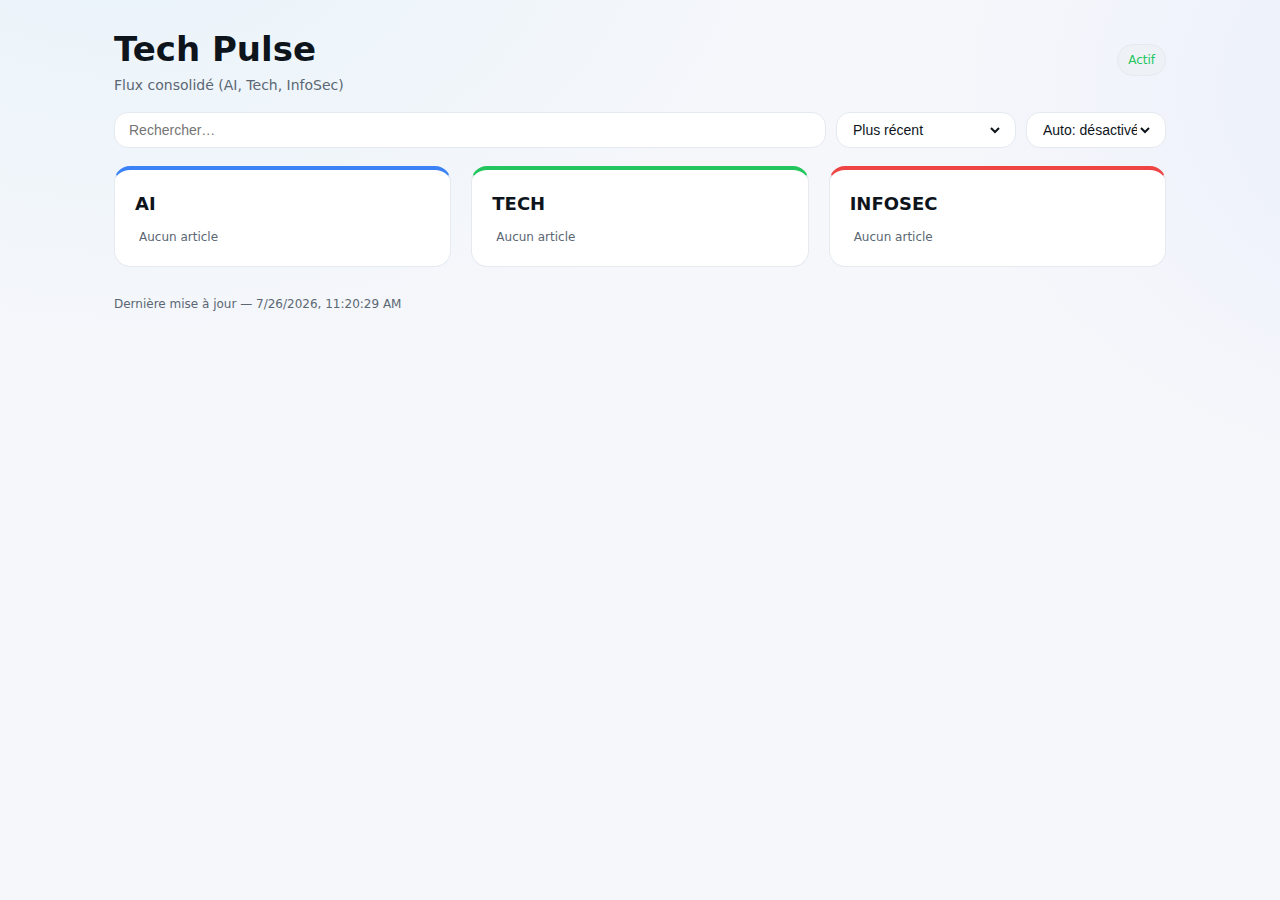
<file: index.html>
<!doctype html>
<html lang="fr">
<head>
  <meta charset="utf-8" />
  <meta name="viewport" content="width=device-width,initial-scale=1" />
  <title>Tech Pulse — News</title>
  <meta name="description" content="Flux de nouvelles agrégées (AI, Tech, InfoSec)">
  <style>
    :root{
      --bg:#0b0d10;--panel:#11151a;--muted:#7a8b9a;--text:#e6edf3;
      --brand:#4cc9f0;--accent:#22d3ee;
      --ok:#22c55e;--warn:#f59e0b;--err:#ef4444;
      --card:#0f1318;--cardHover:#151a21;--border:#1f2833;--chip:#18202a
    }
    @media (prefers-color-scheme: light){
      :root{--bg:#f6f7fb;--panel:#fff;--muted:#5b6773;--text:#0e141b;
      --brand:#2563eb;--accent:#3b82f6;
      --card:#fff;--cardHover:#f7f9fc;--border:#e5eaf0;--chip:#eef2f7}
    }
    *{box-sizing:border-box}
    html,body{height:100%}
    body{
      margin:0;
      background:
        radial-gradient(1200px 800px at 10% -10%, rgba(76,201,240,.08), transparent 60%),
        radial-gradient(1000px 700px at 120% 10%, rgba(59,130,246,.08), transparent 60%),
        var(--bg);
      color:var(--text);
      font:16px/1.5 system-ui,-apple-system,Segoe UI,Roboto,Inter,Arial,sans-serif
    }
    a{color:inherit;text-decoration:none}
    .container{max-width:1100px;margin:0 auto;padding:24px}

    header{display:grid;gap:12px;align-items:center;grid-template-columns:1fr auto;margin-bottom:16px}
    .title{font-size:clamp(22px,3vw,34px);font-weight:800}
    .subtitle{color:var(--muted);font-size:14px}

    .controls{display:grid;grid-template-columns:1fr 180px 140px;gap:10px;margin:14px 0 18px}
    .field{display:flex;align-items:center;border:1px solid var(--border);background:var(--panel);border-radius:14px;padding:8px 12px;gap:8px}
    .field input,.field select{width:100%;border:0;outline:0;background:transparent;color:var(--text);font-size:14px}

    .grid{display:grid;gap:20px;grid-template-columns:repeat(auto-fill,minmax(300px,1fr))}

    .card{border:1px solid var(--border);background:linear-gradient(180deg,rgba(255,255,255,.02),rgba(255,255,255,0)),var(--card);border-radius:16px;padding:20px;display:flex;flex-direction:column;gap:12px;transition:.2s transform,.2s box-shadow,.2s border-color}
    .card:hover{transform:translateY(-2px);box-shadow:0 10px 24px rgba(0,0,0,.12)}
    .card h3{margin:0;font-size:18px;font-weight:700}

    /* Bandeau coloré par catégorie */
    .card.AI{border-top:4px solid #3b82f6}
    .card.TECH{border-top:4px solid #22c55e}
    .card.INFOSEC{border-top:4px solid #ef4444}

    .feedlist{list-style:none;padding:0;margin:0;display:flex;flex-direction:column;gap:8px}
    .feedlist li{font-size:14px;line-height:1.4}
    .feedlist a:hover{color:var(--accent);text-decoration:underline}
    .feedlist .muted{font-size:12px;margin-left:4px;color:var(--muted)}

    .meta{display:flex;gap:10px;align-items:center;color:var(--muted);font-size:12px}
    .chip{background:var(--chip);color:var(--muted);padding:4px 8px;border-radius:999px;border:1px solid var(--border)}
    .badge{display:inline-flex;align-items:center;gap:6px;padding:6px 10px;border-radius:999px;background:var(--chip);border:1px solid var(--border);color:var(--muted);font-size:12px}
    .muted{color:var(--muted)}
    .hidden{display:none}

    .skeleton{animation:pulse 1.2s ease-in-out infinite;border-radius:10px;background:linear-gradient(90deg,rgba(255,255,255,.06),rgba(255,255,255,.12),rgba(255,255,255,.06))}
    @keyframes pulse{0%{opacity:.8}50%{opacity:.4}100%{opacity:.8}}

    footer{margin:28px 0 8px;color:var(--muted);font-size:12px;display:flex;justify-content:space-between;align-items:center}
    .hint{font-size:12px;color:var(--muted)}

    @media (max-width:760px){.controls{grid-template-columns:1fr}header{grid-template-columns:1fr}}
  </style>
</head>
<body>
  <div class="container">
    <header>
      <div>
        <div class="title">Tech Pulse</div>
        <div class="subtitle">Flux consolidé (AI, Tech, InfoSec)</div>
      </div>
      <span id="status" class="badge">Inactif</span>
    </header>

    <section class="controls">
      <label class="field">
        <input id="q" placeholder="Rechercher…">
      </label>
      <label class="field">
        <select id="sort">
          <option value="new">Plus récent</option>
          <option value="old">Plus ancien</option>
          <option value="az">A → Z</option>
        </select>
      </label>
      <label class="field">
        <select id="auto">
          <option value="0">Auto: désactivé</option>
          <option value="300000">Auto: 5 min</option>
          <option value="900000">Auto: 15 min</option>
        </select>
      </label>
    </section>

    <div id="alert" class="hint hidden"></div>
    <section id="grid" class="grid" aria-live="polite"></section>

    <footer>
      <div id="updated" class="muted">Dernière mise à jour — …</div>
    </footer>
  </div>

  <script>
    // ---------------- Config ----------------
    const DEFAULT_ENDPOINT = './feed.json';
    const urlParams = new URLSearchParams(location.search);
    const FEED_ENDPOINT = urlParams.get('endpoint') || DEFAULT_ENDPOINT;

    let allItems = [], autoTimer = null;
    const grid=document.getElementById('grid'), statusEl=document.getElementById('status'),
          updatedEl=document.getElementById('updated'), qEl=document.getElementById('q'),
          sortEl=document.getElementById('sort'), autoEl=document.getElementById('auto'),
          alertEl=document.getElementById('alert');

    qEl.addEventListener('input',render); sortEl.addEventListener('change',render);
    autoEl.addEventListener('change',()=>{if(autoTimer)clearInterval(autoTimer);const ms=+autoEl.value||0;if(ms>0)autoTimer=setInterval(load,ms);});

    function setStatus(t,c){statusEl.textContent=t;statusEl.style.color=c||'inherit';}
    function skeleton(n=6){grid.innerHTML='';for(let i=0;i<n;i++){const c=document.createElement('div');c.className='card';c.innerHTML=`<div class="skeleton" style="height:16px;width:70%"></div><div class="skeleton" style="height:12px;width:40%;margin-top:8px"></div>`;grid.appendChild(c);}}

    function deepFlatten(x,out=[]){if(Array.isArray(x)){x.forEach(i=>deepFlatten(i,out));return out;}if(x&&typeof x==='object'){if('json'in x)return deepFlatten(x.json,out);if('data'in x&&Array.isArray(x.data))return deepFlatten(x.data,out);if(x.title||x.link)out.push(x);for(const k of Object.keys(x)){if(typeof x[k]==='object')deepFlatten(x[k],out);}}return out;}
    function categoryFromLink(h){try{const s=new URL(h).pathname.toLowerCase();if(s.includes('/ai/'))return'AI';if(s.includes('/infosec/'))return'INFOSEC';}catch{}return'TECH';}

    async function load(){
      try{
        setStatus('Chargement','var(--warn)');skeleton();
        const r=await fetch(FEED_ENDPOINT,{headers:{'Accept':'application/json'}});
        if(!r.ok)throw new Error('HTTP '+r.status);
        const data=await r.json();
        const root=Array.isArray(data?.items)?data.items:(Array.isArray(data)?data:[data]);
        const flat=deepFlatten(root);
        allItems=flat.map(x=>{const title=x.title||'(Sans titre)',link=x.link||x.guid||'#',summary=x.description||'',published=new Date(x.isoDate||x.pubDate||x.date);return{title,link,summary,published,isDate:!isNaN(+published),category:categoryFromLink(link)};});
        updatedEl.textContent='Dernière mise à jour — '+new Date().toLocaleString();
        setStatus('Actif','var(--ok)');render();
      }catch(e){setStatus('Erreur','var(--err)');grid.innerHTML=`<div class="card"><h3>Échec</h3><p>${e.message}</p></div>`;}
    }

    function render(){
      const q=(qEl.value||'').toLowerCase(),mode=sortEl.value;
      let items=allItems.filter(it=>it.title.toLowerCase().includes(q)||(it.summary||'').toLowerCase().includes(q));
      items.sort((a,b)=>mode==='az'?a.title.localeCompare(b.title):mode==='old'?(a.published-b.published):(b.published-a.published));
      const bucket={AI:[],TECH:[],INFOSEC:[]};for(const it of items)bucket[it.category].push(it);
      bucket.AI=bucket.AI.slice(0,5);bucket.TECH=bucket.TECH.slice(0,5);bucket.INFOSEC=bucket.INFOSEC.slice(0,5);
      grid.innerHTML='';
      for(const k of ['AI','TECH','INFOSEC']){
        const arr=bucket[k];const el=document.createElement('article');el.className='card '+k;
        el.innerHTML=`<h3>${k}</h3><ul class="feedlist">${arr.map(i=>`<li><a href="${i.link}" target="_blank">${escapeHtml(i.title)}</a>${i.isDate?`<span class="muted">· ${timeAgo(i.published)}</span>`:''}</li>`).join('')||'<li class="muted">Aucun article</li>'}</ul>`;grid.appendChild(el);}
    }

    function timeAgo(d){const diff=Math.floor((Date.now()-d.getTime())/1000);const u=[['an',31536000],['mois',2592000],['j',86400],['h',3600],['min',60],['s',1]];for(const[n,s]of u){const v=Math.floor(diff/s);if(v>=1)return`${v} ${n}${v>1&&n!=='min'&&n!=='h'?'s':''}`;}return'maintenant';}
    function escapeHtml(s){return String(s).replace(/[&<>"']/g,m=>({'&':'&amp;','<':'&lt;','>':'&gt;','"':'&quot;',"'":'&#39;'}[m]));}

    (function init(){setStatus('Prêt','var(--muted)');if(+autoEl.value>0)autoTimer=setInterval(load,+autoEl.value);load();})();
  </script>
</body>
</html>
</file>
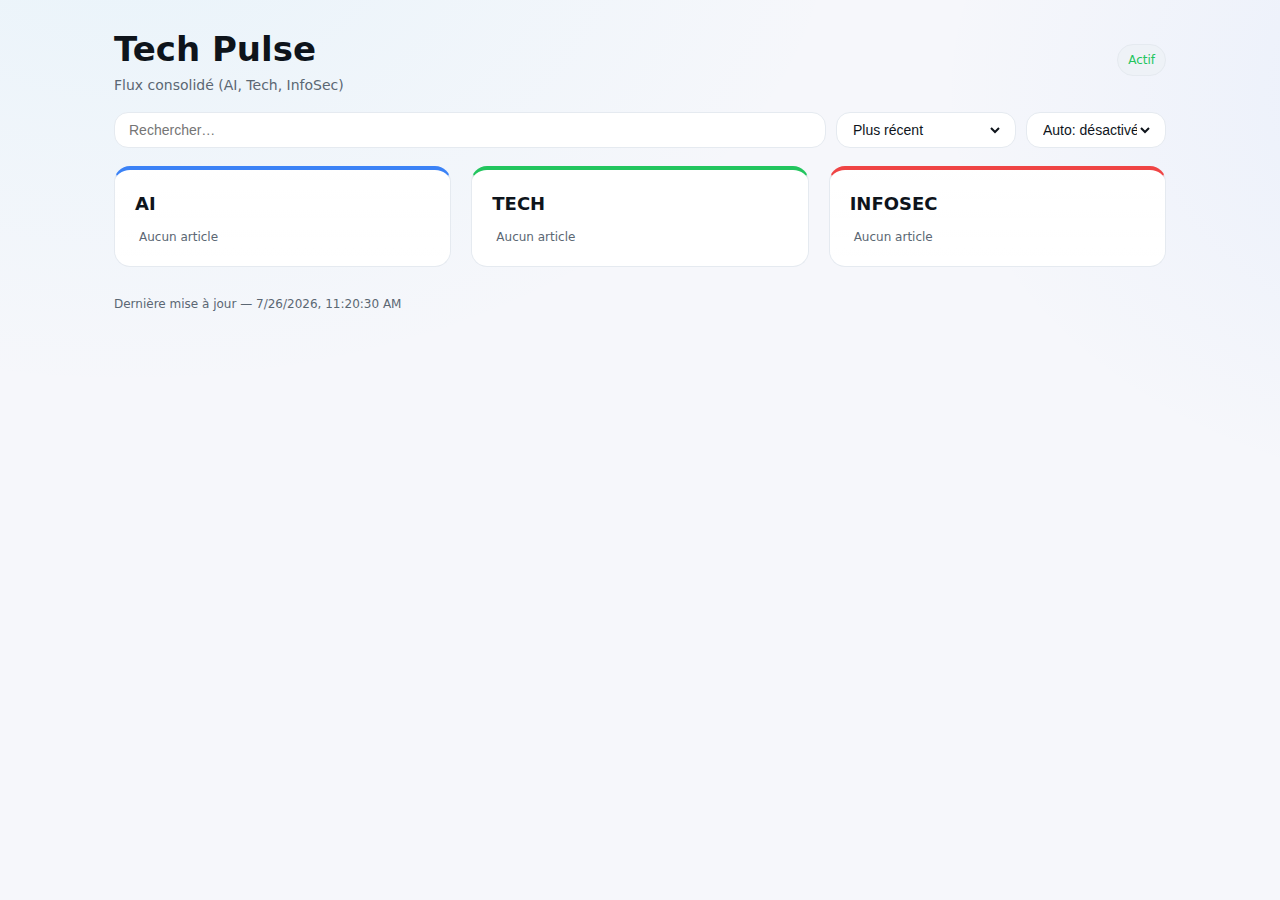
<file: testSite.html>
<!doctype html>
<html lang="fr">
<head>
  <meta charset="utf-8" />
  <meta name="viewport" content="width=device-width,initial-scale=1" />
  <title>Tech Pulse — News</title>
  <meta name="description" content="Flux de nouvelles agrégées (AI, Tech, InfoSec)">
  <style>
    :root{
      --bg:#0b0d10;--panel:#11151a;--muted:#7a8b9a;--text:#e6edf3;
      --brand:#4cc9f0;--accent:#22d3ee;
      --ok:#22c55e;--warn:#f59e0b;--err:#ef4444;
      --card:#0f1318;--cardHover:#151a21;--border:#1f2833;--chip:#18202a
    }
    @media (prefers-color-scheme: light){
      :root{--bg:#f6f7fb;--panel:#fff;--muted:#5b6773;--text:#0e141b;
      --brand:#2563eb;--accent:#3b82f6;
      --card:#fff;--cardHover:#f7f9fc;--border:#e5eaf0;--chip:#eef2f7}
    }
    *{box-sizing:border-box}
    html,body{height:100%}
    body{
      margin:0;
      background:
        radial-gradient(1200px 800px at 10% -10%, rgba(76,201,240,.08), transparent 60%),
        radial-gradient(1000px 700px at 120% 10%, rgba(59,130,246,.08), transparent 60%),
        var(--bg);
      color:var(--text);
      font:16px/1.5 system-ui,-apple-system,Segoe UI,Roboto,Inter,Arial,sans-serif
    }
    a{color:inherit;text-decoration:none}
    .container{max-width:1100px;margin:0 auto;padding:24px}

    header{display:grid;gap:12px;align-items:center;grid-template-columns:1fr auto;margin-bottom:16px}
    .title{font-size:clamp(22px,3vw,34px);font-weight:800}
    .subtitle{color:var(--muted);font-size:14px}

    .controls{display:grid;grid-template-columns:1fr 180px 140px;gap:10px;margin:14px 0 18px}
    .field{display:flex;align-items:center;border:1px solid var(--border);background:var(--panel);border-radius:14px;padding:8px 12px;gap:8px}
    .field input,.field select{width:100%;border:0;outline:0;background:transparent;color:var(--text);font-size:14px}

    .grid{display:grid;gap:20px;grid-template-columns:repeat(auto-fill,minmax(300px,1fr))}

    .card{border:1px solid var(--border);background:linear-gradient(180deg,rgba(255,255,255,.02),rgba(255,255,255,0)),var(--card);border-radius:16px;padding:20px;display:flex;flex-direction:column;gap:12px;transition:.2s transform,.2s box-shadow,.2s border-color}
    .card:hover{transform:translateY(-2px);box-shadow:0 10px 24px rgba(0,0,0,.12)}
    .card h3{margin:0;font-size:18px;font-weight:700}

    /* Bandeau coloré par catégorie */
    .card.AI{border-top:4px solid #3b82f6}
    .card.TECH{border-top:4px solid #22c55e}
    .card.INFOSEC{border-top:4px solid #ef4444}

    .feedlist{list-style:none;padding:0;margin:0;display:flex;flex-direction:column;gap:8px}
    .feedlist li{font-size:14px;line-height:1.4}
    .feedlist a:hover{color:var(--accent);text-decoration:underline}
    .feedlist .muted{font-size:12px;margin-left:4px;color:var(--muted)}

    .meta{display:flex;gap:10px;align-items:center;color:var(--muted);font-size:12px}
    .chip{background:var(--chip);color:var(--muted);padding:4px 8px;border-radius:999px;border:1px solid var(--border)}
    .badge{display:inline-flex;align-items:center;gap:6px;padding:6px 10px;border-radius:999px;background:var(--chip);border:1px solid var(--border);color:var(--muted);font-size:12px}
    .muted{color:var(--muted)}
    .hidden{display:none}

    .skeleton{animation:pulse 1.2s ease-in-out infinite;border-radius:10px;background:linear-gradient(90deg,rgba(255,255,255,.06),rgba(255,255,255,.12),rgba(255,255,255,.06))}
    @keyframes pulse{0%{opacity:.8}50%{opacity:.4}100%{opacity:.8}}

    footer{margin:28px 0 8px;color:var(--muted);font-size:12px;display:flex;justify-content:space-between;align-items:center}
    .hint{font-size:12px;color:var(--muted)}

    @media (max-width:760px){.controls{grid-template-columns:1fr}header{grid-template-columns:1fr}}
  </style>
</head>
<body>
  <div class="container">
    <header>
      <div>
        <div class="title">Tech Pulse</div>
        <div class="subtitle">Flux consolidé (AI, Tech, InfoSec)</div>
      </div>
      <span id="status" class="badge">Inactif</span>
    </header>

    <section class="controls">
      <label class="field">
        <input id="q" placeholder="Rechercher…">
      </label>
      <label class="field">
        <select id="sort">
          <option value="new">Plus récent</option>
          <option value="old">Plus ancien</option>
          <option value="az">A → Z</option>
        </select>
      </label>
      <label class="field">
        <select id="auto">
          <option value="0">Auto: désactivé</option>
          <option value="300000">Auto: 5 min</option>
          <option value="900000">Auto: 15 min</option>
        </select>
      </label>
    </section>

    <div id="alert" class="hint hidden"></div>
    <section id="grid" class="grid" aria-live="polite"></section>

    <footer>
      <div id="updated" class="muted">Dernière mise à jour — …</div>
    </footer>
  </div>

  <script>
    // ---------------- Config ----------------
    const DEFAULT_ENDPOINT = './feed.json';
    const urlParams = new URLSearchParams(location.search);
    const FEED_ENDPOINT = DEFAULT_ENDPOINT;

    let allItems = [], autoTimer = null;
    const grid=document.getElementById('grid'), statusEl=document.getElementById('status'),
          updatedEl=document.getElementById('updated'), qEl=document.getElementById('q'),
          sortEl=document.getElementById('sort'), autoEl=document.getElementById('auto'),
          alertEl=document.getElementById('alert');

    qEl.addEventListener('input',render); sortEl.addEventListener('change',render);
    autoEl.addEventListener('change',()=>{if(autoTimer)clearInterval(autoTimer);const ms=+autoEl.value||0;if(ms>0)autoTimer=setInterval(load,ms);});

    function setStatus(t,c){statusEl.textContent=t;statusEl.style.color=c||'inherit';}
    function skeleton(n=6){grid.innerHTML='';for(let i=0;i<n;i++){const c=document.createElement('div');c.className='card';c.innerHTML=`<div class="skeleton" style="height:16px;width:70%"></div><div class="skeleton" style="height:12px;width:40%;margin-top:8px"></div>`;grid.appendChild(c);}}

    function deepFlatten(x,out=[]){if(Array.isArray(x)){x.forEach(i=>deepFlatten(i,out));return out;}if(x&&typeof x==='object'){if('json'in x)return deepFlatten(x.json,out);if('data'in x&&Array.isArray(x.data))return deepFlatten(x.data,out);if(x.title||x.link)out.push(x);for(const k of Object.keys(x)){if(typeof x[k]==='object')deepFlatten(x[k],out);}}return out;}
    function categoryFromLink(h){try{const s=new URL(h).pathname.toLowerCase();if(s.includes('/ai/'))return'AI';if(s.includes('/infosec/'))return'INFOSEC';}catch{}return'TECH';}

    async function load(){
      try{
        setStatus('Chargement','var(--warn)');skeleton();
        const r=await fetch(FEED_ENDPOINT,{headers:{'Accept':'application/json'}});
        if(!r.ok)throw new Error('HTTP '+r.status);
        const data=await r.json();
        const root=Array.isArray(data?.items)?data.items:(Array.isArray(data)?data:[data]);
        const flat=deepFlatten(root);
        allItems=flat.map(x=>{const title=x.title||'(Sans titre)',link=x.link||x.guid||'#',summary=x.description||'',published=new Date(x.isoDate||x.pubDate||x.date);return{title,link,summary,published,isDate:!isNaN(+published),category:categoryFromLink(link)};});
        updatedEl.textContent='Dernière mise à jour — '+new Date().toLocaleString();
        setStatus('Actif','var(--ok)');render();
      }catch(e){setStatus('Erreur','var(--err)');grid.innerHTML=`<div class="card"><h3>Échec</h3><p>${e.message}</p></div>`;}
    }

    function render(){
      const q=(qEl.value||'').toLowerCase(),mode=sortEl.value;
      let items=allItems.filter(it=>it.title.toLowerCase().includes(q)||(it.summary||'').toLowerCase().includes(q));
      items.sort((a,b)=>mode==='az'?a.title.localeCompare(b.title):mode==='old'?(a.published-b.published):(b.published-a.published));
      const bucket={AI:[],TECH:[],INFOSEC:[]};for(const it of items)bucket[it.category].push(it);
      bucket.AI=bucket.AI.slice(0,5);bucket.TECH=bucket.TECH.slice(0,5);bucket.INFOSEC=bucket.INFOSEC.slice(0,5);
      grid.innerHTML='';
      for(const k of ['AI','TECH','INFOSEC']){
        const arr=bucket[k];const el=document.createElement('article');el.className='card '+k;
        el.innerHTML=`<h3>${k}</h3><ul class="feedlist">${arr.map(i=>`<li><a href="${i.link}" target="_blank">${escapeHtml(i.title)}</a>${i.isDate?`<span class="muted">· ${timeAgo(i.published)}</span>`:''}</li>`).join('')||'<li class="muted">Aucun article</li>'}</ul>`;grid.appendChild(el);}
    }

    function timeAgo(d){const diff=Math.floor((Date.now()-d.getTime())/1000);const u=[['an',31536000],['mois',2592000],['j',86400],['h',3600],['min',60],['s',1]];for(const[n,s]of u){const v=Math.floor(diff/s);if(v>=1)return`${v} ${n}${v>1&&n!=='min'&&n!=='h'?'s':''}`;}return'maintenant';}
    function escapeHtml(s){return String(s).replace(/[&<>"']/g,m=>({'&':'&amp;','<':'&lt;','>':'&gt;','"':'&quot;',"'":'&#39;'}[m]));}

    (function init(){setStatus('Prêt','var(--muted)');if(+autoEl.value>0)autoTimer=setInterval(load,+autoEl.value);load();})();
  </script>
</body>
</html>
</file>
